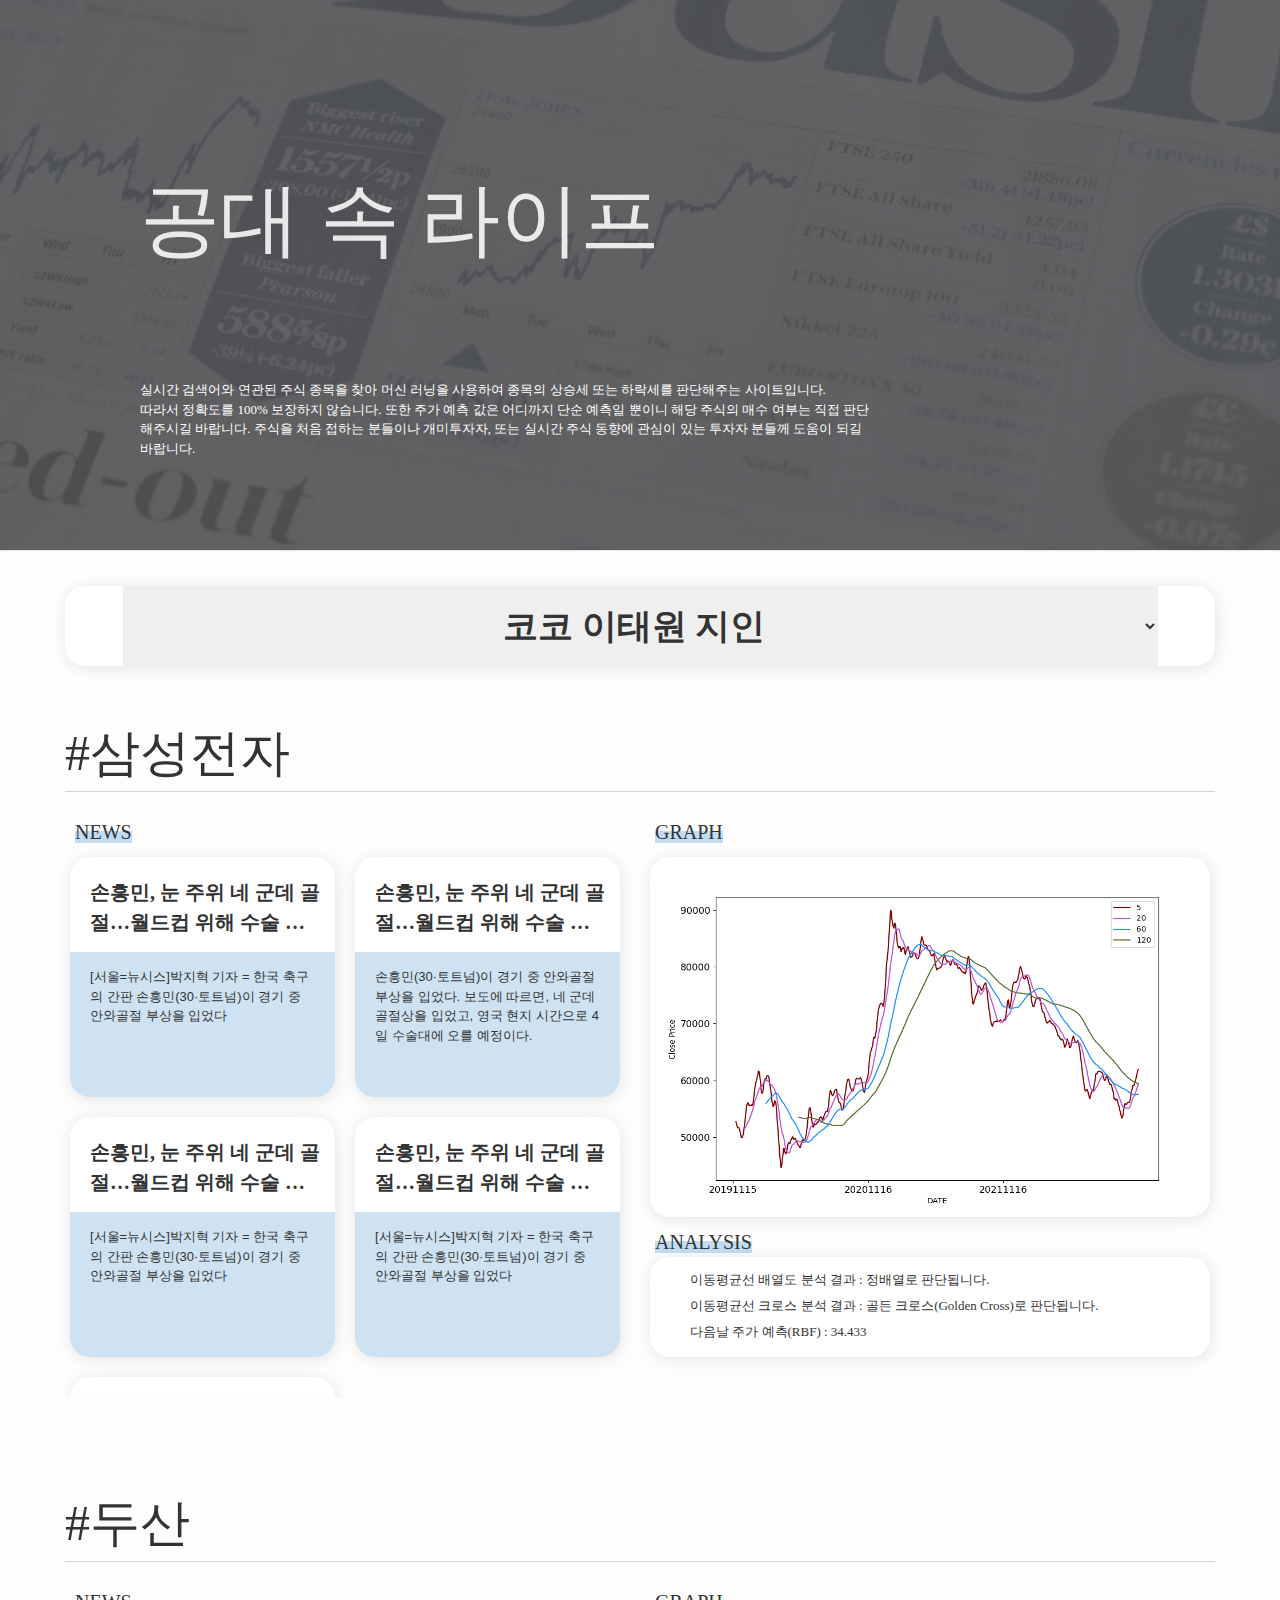
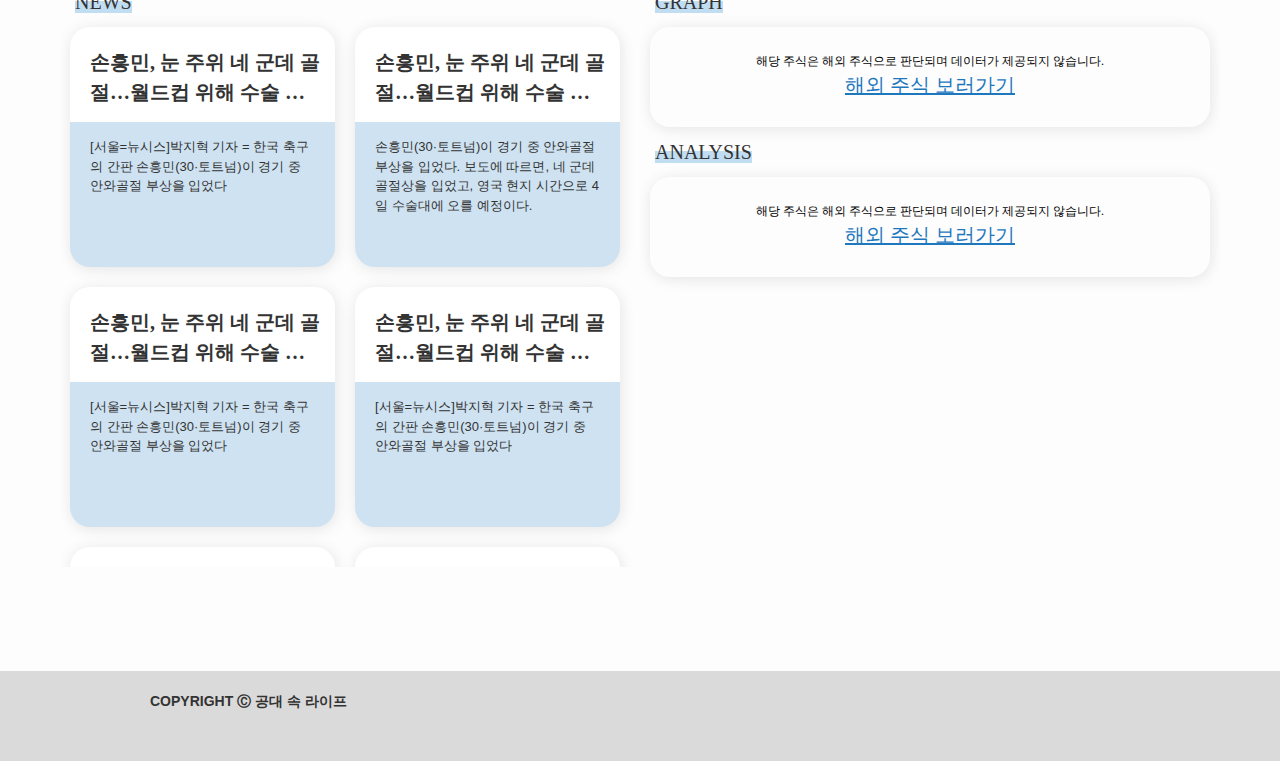
<file: Capstone_Design/CAPSTONE/front/index_new.html>
<!DOCTYPE html>
<html lang="en">
<head>
  <meta charset="UTF-8">
  <meta http-equiv="X-UA-Compatible" content="IE=edge">
  <meta name="viewport" content="width=device-width, initial-scale=1.0">
  <link href="https://hangeul.pstatic.net/hangeul_static/css/nanum-square.css" rel="stylesheet">
  <link href="https://hangeul.pstatic.net/hangeul_static/css/nanum-square-neo.css" rel="stylesheet">
  <link href="https://hangeul.pstatic.net/hangeul_static/css/nanum-square-round.css" rel="stylesheet">
  <link href="https://hangeul.pstatic.net/hangeul_static/css/NanumJungHagSaeng.css" rel="stylesheet">
  <link rel="stylesheet" href="style.css">
  <title>공대 속 라이프</title>
</head>
<body>
  <header>
    <div class="wrap_header">
      <div class="left">
        <div class="title">공대  속 라이프</div>
        <div class="text">실시간 검색어와 연관된 주식 종목을 찾아 머신 러닝을 사용하여 종목의 상승세 또는 하락세를 판단해주는 사이트입니다.   <br>따라서 정확도를 100% 보장하지 않습니다. 또한 주가 예측 값은 어디까지 단순 예측일 뿐이니 해당 주식의 매수 여부는 직접 판단해주시길 바랍니다. 주식을 처음 접하는 분들이나 개미투자자, 또는 실시간 주식 동향에 관심이 있는 투자자 분들께 도움이 되길 바랍니다.
          </div>
      </div>
      <div class="right">
          <div class="title">실시간 검색어</div>
          <ol>
            <li>실시간 검색어지롱</li>
            <li>실시간 검색어</li>
            <li> 文 실시간</li>
            <li>실시간 검색어지롱</li>
            <li>실시간 검색어지롱 롱 롱</li>
            <li>실시간 검색어지롱</li>
            <li>김진우</li>
            <li>아메리카노</li>
            <li>실시간 검색어지롱</li>
            <li>vs code</li>
          </ol>
          <div class="date">2022.10. 10 21:00:00</div>
      </div>
    </div>
  </header>
  <section>
    <div class="top box1">
      <select name="main" id="">
        <option value="코코 이태원 지인">코코 이태원 지인</option>
        <option value="인스타 오류">인스타 오류</option>
      </select>
    </div>
    <div class="stock_box">
      <div class="stock">#삼성전자</div>
      <div class="left">
        <div class="title"><span class="highlight">NEWS</span></div>
        <div class="box1 art2">
          <h2>손흥민, 눈 주위 네 군데 골절…월드컵 위해 수술 앞당겨</h2>
          <div class="art2_cont">[서울=뉴시스]박지혁 기자 = 한국 축구의 간판 손흥민(30·토트넘)이 경기 중 안와골절 부상을 입었다</div>
          <div class="img">ss</div>
        </div>
        <div class="box1 art2">
          <h2>손흥민, 눈 주위 네 군데 골절…월드컵 위해 수술 앞당겨</h2>
          <div class="art2_cont">손흥민(30·토트넘)이 경기 중 안와골절 부상을 입었다. 보도에 따르면, 네 군데 골절상을 입었고, 영국 현지 시간으로 4일 수술대에 오를 예정이다. </div>
          <div class="img">ss</div>
        </div>
        <div class="box1 art2">
          <h2>손흥민, 눈 주위 네 군데 골절…월드컵 위해 수술 앞당겨</h2>
          <div class="art2_cont">[서울=뉴시스]박지혁 기자 = 한국 축구의 간판 손흥민(30·토트넘)이 경기 중 안와골절 부상을 입었다</div>
        </div>
        <div class="box1 art2">
          <h2>손흥민, 눈 주위 네 군데 골절…월드컵 위해 수술 앞당겨</h2>
          <div class="art2_cont">[서울=뉴시스]박지혁 기자 = 한국 축구의 간판 손흥민(30·토트넘)이 경기 중 안와골절 부상을 입었다</div>
        </div>
        <div class="box1 art2">
          <h2>손흥민, 눈 주위 네 군데 골절…월드컵 위해 수술 앞당겨</h2>
          <div class="art2_cont">[서울=뉴시스]박지혁 기자 = 한국 축구의 간판 손흥민(30·토트넘)이 경기 중 안와골절 부상을 입었다</div>
        </div>
      </div>
      <div class="right">
        <div class="title"><span class="highlight">GRAPH</span></div>
        <div class="box1 graph" onclick='zoom(this)'>클릭 시 확대/축소</div><div class="graph_title hide">삼성</div>
        <div class="title"><span class="highlight">ANALYSIS</span></div>  
        <div class="box1 analysis">
          <div class="anl_cont">이동평균선 배열도 분석 결과 : <span>정배열</span>로 판단됩니다.<br>이동평균선 크로스 분석 결과 : <span>골든 크로스(Golden Cross)</span>로 판단됩니다.<br>다음날 주가 예측(RBF) : <span>34.433</span></div>
        </div>
      </div>
    </div>

    <div class="stock_box">
      <div class="stock">#두산</div>
      <div class="left">
        <div class="title"><span class="highlight">NEWS</span></div>
        <div class="box1 art2">
          <h2>손흥민, 눈 주위 네 군데 골절…월드컵 위해 수술 앞당겨</h2>
          <div class="art2_cont">[서울=뉴시스]박지혁 기자 = 한국 축구의 간판 손흥민(30·토트넘)이 경기 중 안와골절 부상을 입었다</div>
        </div>
        <div class="box1 art2">
          <h2>손흥민, 눈 주위 네 군데 골절…월드컵 위해 수술 앞당겨</h2>
          <div class="art2_cont">손흥민(30·토트넘)이 경기 중 안와골절 부상을 입었다. 보도에 따르면, 네 군데 골절상을 입었고, 영국 현지 시간으로 4일 수술대에 오를 예정이다. </div>
        </div>
        <div class="box1 art2">
          <h2>손흥민, 눈 주위 네 군데 골절…월드컵 위해 수술 앞당겨</h2>
          <div class="art2_cont">[서울=뉴시스]박지혁 기자 = 한국 축구의 간판 손흥민(30·토트넘)이 경기 중 안와골절 부상을 입었다</div>
        </div>
        <div class="box1 art2">
          <h2>손흥민, 눈 주위 네 군데 골절…월드컵 위해 수술 앞당겨</h2>
          <div class="art2_cont">[서울=뉴시스]박지혁 기자 = 한국 축구의 간판 손흥민(30·토트넘)이 경기 중 안와골절 부상을 입었다</div>
        </div>
        <div class="box1 art2">
          <h2>손흥민, 눈 주위 네 군데 골절…월드컵 위해 수술 앞당겨</h2>
          <div class="art2_cont">[서울=뉴시스]박지혁 기자 = 한국 축구의 간판 손흥민(30·토트넘)이 경기 중 안와골절 부상을 입었다</div>
        </div>
        <div class="box1 art2">
          <h2>손흥민, 눈 주위 네 군데 골절…월드컵 위해 수술 앞당겨</h2>
          <div class="art2_cont">[서울=뉴시스]박지혁 기자 = 한국 축구의 간판 손흥민(30·토트넘)이 경기 중 안와골절 부상을 입었다</div>
        </div>
      </div>
      <div class="right">
        <div class="title"><span class="highlight">GRAPH</span></div>
        <div class="box1 none">해당 주식은 해외 주식으로 판단되며 데이터가 제공되지 않습니다.<br><a href="https://www.google.com/finance/quote/.IXIC:INDEXNASDAQ?hl=ko">해외 주식 보러가기</a></div>
        <div class="title"><span class="highlight">ANALYSIS</span></div>   
        <div class="box1 none">해당 주식은 해외 주식으로 판단되며 데이터가 제공되지 않습니다.<br><a href="https://www.google.com/finance/quote/.IXIC:INDEXNASDAQ?hl=ko">해외 주식 보러가기</a></div>
      </div>
    </div>
    <div class="graph_text hide">
      <h2>이동평균선이란?</h2>
      일정 기간 동안 가격들의 평균을 연결한 선을 말합니다. 
      <small>(예 - 20일 이동평균선 = 20일간의 주가를 평균낸 값)</small>
      <ul>
        <li>단기 이동 평균선 : 5일, 10일, 20일 등 - 투자 심리를 파악하는데 용이함</li>
        <li>중기 이동 평균선 : 60일, 90일 - 시장의 수급 상황이나 추세릐 전환을 파악하는데 사용함</li>
        <li>장기 이동 평균선 : 120일, 180일, 240일 - 전반적인 경기 상황을 보여줌</li>
      </ul><br>
      <h2>이동평균선을 이용한 분석 방법</h2>
      <h4>크로스 분석</h4>
      <ul>
            <li>골든 크로스 : 단기 이동 평균선이 장기 이동평균선을 밑에서 위로 돌파하는 시점. 상승의 추세로 전환을 의미하기 때문에 매수 신호로 해석될 수 있음</li>
            <li>데드 크로스 : 골든 크로스와 반대. 단기 이동 평균선이 장기 이동 편균선을 위에서 아래로 관통하는 시점. 이는 하락 추세로의 전환을 의미하기 때문에 매도 신호로 해석될 수 있음</li>
          <small>※ 하지만, 반드시 위 상황에 따라 추세가 전환되는 것은 아닙니다.</small>
      </ul>
      <h4>배열도 분석</h4>
      <ul>
            <li>정배열 : 단기 > 중기 > 장기 이동평균선 순서로 위에서 아래로 정 배열된 상태. 일반적으로 상승 추세로 전환을 뜻함</li>
            <li>역배열 : 장기 > 중기 > 단기 이동평균선 순서로 위에서 아래로 정 배열된 상태</li>
      </ul>
      <small class="ref"><b>출처 : <a href="https://www.nanumtrading.com/fx-%EB%B0%B0%EC%9A%B0%EA%B8%B0/%EA%B8%B0%EC%88%A0%EC%A0%81-%EB%B6%84%EC%84%9D/06-%EC%9D%B4%EB%8F%99-%ED%8F%89%EA%B7%A0%EC%84%A0/">nanumtrading</b></a></small>
    </div>
  </section>
  <footer>
    <div>COPYRIGHT Ⓒ 공대 속 라이프</div>
  </footer>
  <div class="menu">
    <div></div>
    <div></div>
    <div></div>
  </div>
  <script>
    function zoom(e) {
      var elem1 = document.getElementsByClassName('graph_text');
      var elem2 = document.getElementsByClassName('graph_title');
      if (e.classList.contains('zoom_in')){
        e.classList.remove('zoom_in');
        elem1[0].classList.add('hide');
        elem2[0].classList.add('hide');
      } else {
        e.classList.add('zoom_in');
        elem1[0].classList.remove('hide');
        elem2[0].classList.remove('hide');
      }
    }
  </script>
</body>
</html>
</file>
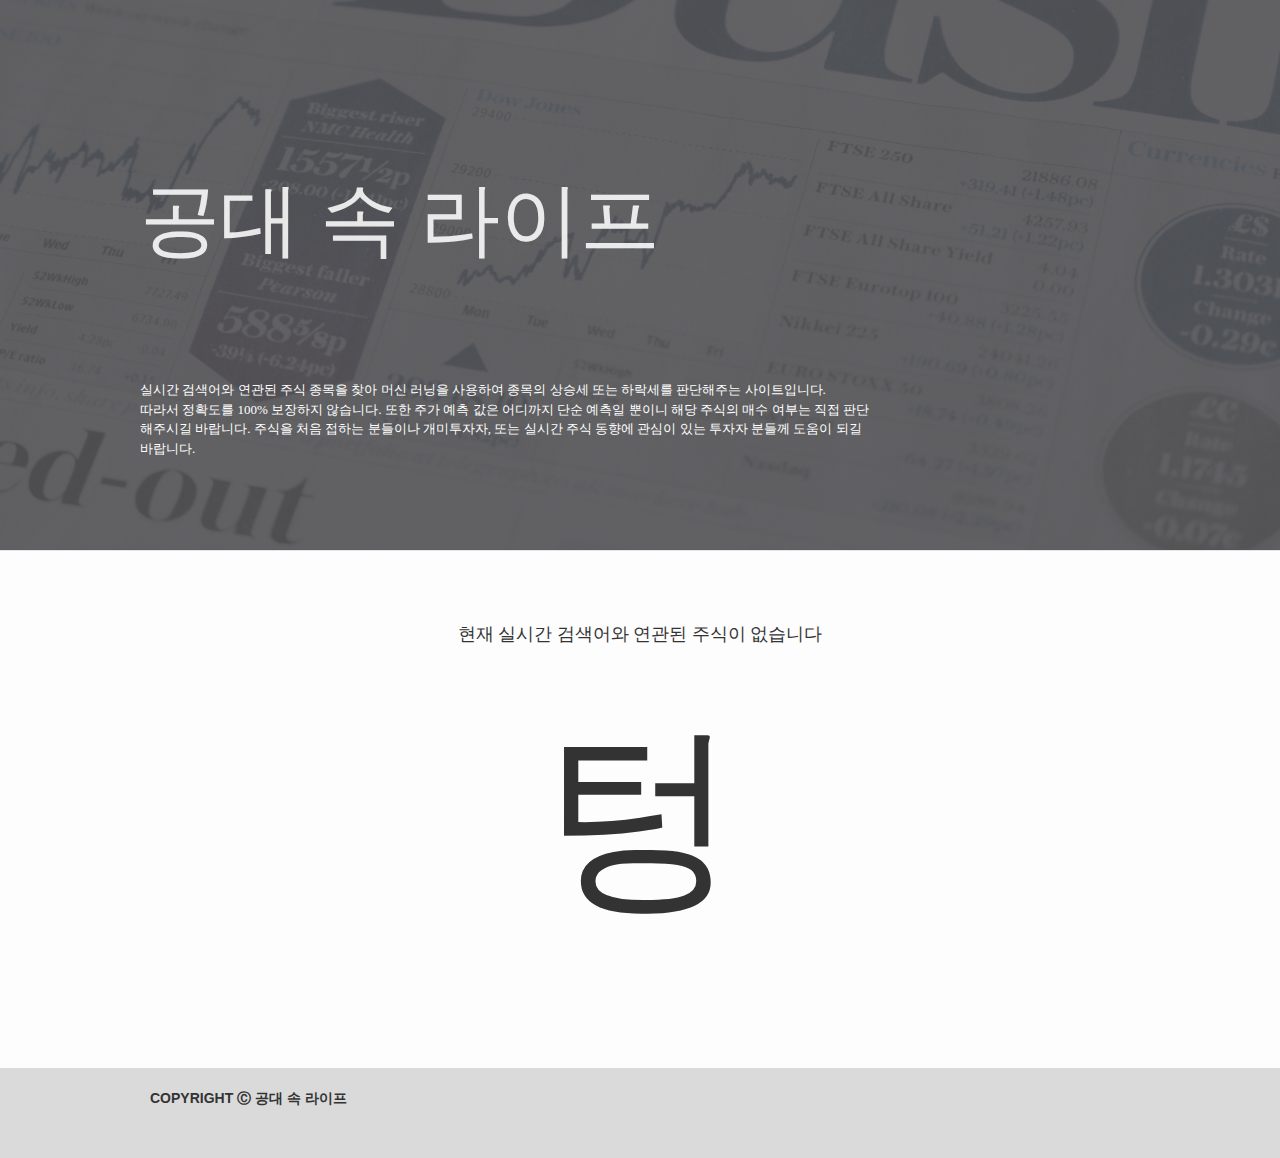
<file: Capstone_Design/CAPSTONE/front/index_none.html>
<!DOCTYPE html>
<html lang="en">
<head>
  <meta charset="UTF-8">
  <meta http-equiv="X-UA-Compatible" content="IE=edge">
  <meta name="viewport" content="width=device-width, initial-scale=1.0">
  <link href="https://hangeul.pstatic.net/hangeul_static/css/nanum-square.css" rel="stylesheet">
  <link href="https://hangeul.pstatic.net/hangeul_static/css/nanum-square-neo.css" rel="stylesheet">
  <link href="https://hangeul.pstatic.net/hangeul_static/css/nanum-square-round.css" rel="stylesheet">
  <link href="https://hangeul.pstatic.net/hangeul_static/css/NanumJungHagSaeng.css" rel="stylesheet">
  <link rel="stylesheet" href="style.css">
  <title>공대 속 라이프</title>
</head>
<body>
  <header>
    <div class="wrap_header">
      <div class="left">
        <div class="title">공대  속 라이프</div>
        <div class="text">실시간 검색어와 연관된 주식 종목을 찾아 머신 러닝을 사용하여 종목의 상승세 또는 하락세를 판단해주는 사이트입니다.   <br>따라서 정확도를 100% 보장하지 않습니다. 또한 주가 예측 값은 어디까지 단순 예측일 뿐이니 해당 주식의 매수 여부는 직접 판단해주시길 바랍니다. 주식을 처음 접하는 분들이나 개미투자자, 또는 실시간 주식 동향에 관심이 있는 투자자 분들께 도움이 되길 바랍니다.
          </div>
      </div>
      <div class="right">
          <div class="title">실시간 검색어</div>
          <ol>
            <li>실시간 검색어지롱</li>
            <li>실시간 검색어</li>
            <li> 文 실시간</li>
            <li>실시간 검색어지롱</li>
            <li>실시간 검색어지롱 롱 롱</li>
            <li>실시간 검색어지롱</li>
            <li>김진우</li>
            <li>아메리카노</li>
            <li>실시간 검색어지롱</li>
            <li>vs code</li>
          </ol>
          <div class="date">2022.10. 10 21:00:00</div>
      </div>
    </div>
  </header>
  <section>
    <div class="none">현재 실시간 검색어와 연관된 주식이 없습니다<div>텅</div></div>
    <div class="graph_text hide">
      <h2>이동평균선이란?</h2>
      일정 기간 동안 가격들의 평균을 연결한 선을 말합니다. 
      <small>(예 - 20일 이동평균선 = 20일간의 주가를 평균낸 값)</small>
      <ul>
        <li>단기 이동 평균선 : 5일, 10일, 20일 등 - 투자 심리를 파악하는데 용이함</li>
        <li>중기 이동 평균선 : 60일, 90일 - 시장의 수급 상황이나 추세릐 전환을 파악하는데 사용함</li>
        <li>장기 이동 평균선 : 120일, 180일, 240일 - 전반적인 경기 상황을 보여줌</li>
      </ul><br>
      <h2>이동평균선을 이용한 분석 방법</h2>
      <h4>크로스 분석</h4>
      <ul>
            <li>골든 크로스 : 단기 이동 평균선이 장기 이동평균선을 밑에서 위로 돌파하는 시점. 상승의 추세로 전환을 의미하기 때문에 매수 신호로 해석될 수 있음</li>
            <li>데드 크로스 : 골든 크로스와 반대. 단기 이동 평균선이 장기 이동 편균선을 위에서 아래로 관통하는 시점. 이는 하락 추세로의 전환을 의미하기 때문에 매도 신호로 해석될 수 있음</li>
          <small>※ 하지만, 반드시 위 상황에 따라 추세가 전환되는 것은 아닙니다.</small>
      </ul>
      <h4>배열도 분석</h4>
      <ul>
            <li>정배열 : 단기 > 중기 > 장기 이동평균선 순서로 위에서 아래로 정 배열된 상태. 일반적으로 상승 추세로 전환을 뜻함</li>
            <li>역배열 : 장기 > 중기 > 단기 이동평균선 순서로 위에서 아래로 정 배열된 상태</li>
      </ul>
      <small class="ref"><b>출처 : <a href="https://www.nanumtrading.com/fx-%EB%B0%B0%EC%9A%B0%EA%B8%B0/%EA%B8%B0%EC%88%A0%EC%A0%81-%EB%B6%84%EC%84%9D/06-%EC%9D%B4%EB%8F%99-%ED%8F%89%EA%B7%A0%EC%84%A0/">nanumtrading</b></a></small>
    </div>
  </section>
  <footer>
    <div>COPYRIGHT Ⓒ 공대 속 라이프</div>
  </footer>
  <div class="menu">
    <div></div>
    <div></div>
    <div></div>
  </div>
  <script>
    function zoom(e) {
      var elem1 = document.getElementsByClassName('graph_text');
      var elem2 = document.getElementsByClassName('graph_title');
      if (e.classList.contains('zoom_in')){
        e.classList.remove('zoom_in');
        elem1[0].classList.add('hide');
        elem2[0].classList.add('hide');
      } else {
        e.classList.add('zoom_in');
        elem1[0].classList.remove('hide');
        elem2[0].classList.remove('hide');
      }
    }
  </script>
</body>
</html>
</file>
<file: Capstone_Design/CAPSTONE/front/style.css>
@import url('https://fonts.googleapis.com/css2?family=Do+Hyeon&family=Dongle:wght@300;400;700&family=Quicksand:wght@300;400&display=swap');
/*
font-family: 'NanumSquareLight';
font-family: 'NanumSquare';
font-family: 'NanumSquareBold';
font-family: 'NanumSquareExtraBold';
font-family: 'NanumSquareAcb';
font-family: 'NanumSquareAceb';
font-family: 'NanumSquareAcl';
font-family: 'NanumSquareAcr';
*/
body, div, h1, button{
  margin: 0;
  padding: 0;
}
body, button, input, select, td, textarea, th {
    font-size: 14px;
    line-height: 1.5;
    font-family: sans-serif;
    font-weight: 400;
    color: #333;
    border: none;
}
a, a:hover{
  text-decoration: none;
  color: #333;
}
button, input{
  vertical-align: middle;
}
button{
  border: 0;
  background-color: transparent;
  cursor: pointer;
}
body{
  background-color: rgba(230, 230, 233, 0.09);
}


/**********header**********/
header {
  background-color: rgba(3, 3, 8, 0.591);
  width: 100%;
  height: 550px;
  z-index: 100;
  border-bottom: 1px solid rgb(229, 229, 229);
  overflow: hidden;
}
header::after{
  width: 100%;
  height: 100%;
  content: "";
  background: url("../CapstoneApp/static/images/back1.jpg");
  position: absolute;
  background-size: 100% 550px;
  top: 0;
  left: 0;
  z-index: -1;
  opacity: 0.3;
  background-repeat: no-repeat;
}
/*.wrap_header{
  width: 1400px;
  height: 280px;
  padding: 40px 0;
  margin: auto;
  overflow: hidden;
}*/
header .left{
  width: 730px;
  float: left;
  margin: 140px  0 0 140px;
  color: #fff;
}
header .left .title{
  padding-top: 20px;
  font-size: 80px;
  font-family: 'NanumSquareNeoExtraBold';
  white-space: nowrap;
  /*text-shadow: 2px 2px 5px rgba(51, 51, 51, 0.294);*/
  color: rgba(255, 255, 255, 0.869);
}
header .left .text{
  margin-top: 100px;
  font-family: 'NanumSquareNeoLight';
  font-size: 13px;
}



header .right{
  float: right;
  width: 270px;
  height: 300px;
  margin: 140px  140px 0 40px;
  background-color: rgba(255, 255, 255, 0.29);
  border-radius: 30px;
}
header .right .title{
  height: 20px;
  border-bottom: 1px dotted rgba(72, 72, 72, 0.514);
  padding: 12px  0 10px 0px;
  font-family: 'NanumSquareBold';
  font-size: 14px;
  text-align: center;
}
header .right .date{
  font-family: 'NanumSquare';
  float: right;
  font-size: xx-small;
  padding: 8px;
  color: rgba(255, 255, 255, 0.292);
}
header .right ol{
  margin: 20px 30px;
  font-style: italic;
}
header .right li{
  font-family: 'NanumSquareRound';
  font-size: 10px;
  font-weight: bolder;
  margin: 7px 0;
  padding: 0 0 0 25px;
  text-align: left;
}

/**************section*************/
section{
  padding-top: 10px;
  position: relative;
  margin: 0 auto;
  width: 1200px;
}
section .box1{
  border-radius: 20px;
  background-color: #fff;
  box-shadow: 1px 2px 15px 0 rgb(0 0 0 / 10%);
  margin: 25px;
}

section .none{
  margin-top: 60px;
  font-size: large;
  font-family: 'NanumSquareNeoBold';
  text-align: center;
}
section .none div{
  margin: 20px;
  font-family: 'NanumSquareNeoHeavy';
  font-size: 200px;
}


/***************top***************/
.top{
  text-align: center;
}
.top select{
  width: 90%;
  height: 80px;
  font-size: 35px;
  text-align: center;
  font-weight: 900;
  font-family: 'NanumSquareRound';
}
.top select:focus{
  border: none;
}
.top select option:hover{
  background: bisque;
}
.top select option{
  font-weight: lighter;
  font-family: 'NanumSquareRound';
  color: rgb(97, 97, 97);
}

/**************stock box***********/

.stock_box{ 
  height: 710px; 
  overflow: hidden;
  margin-bottom: 60px;
}
.stock_box .stock{
  margin: 25px;
  font-family: 'NanumSquareNeoHeavy';
  font-size: 50px;
  border-bottom: solid 1px rgba(51, 51, 51, 0.203);
}


.stock_box .left{
  width: 580px;
  height: 580px;
  float: left;
  margin-left: 20px;
  overflow-y: auto;
  overflow-x: hidden;
}
.stock_box .left::-webkit-scrollbar{ display: none;}
.stock_box .title{
  font-family: 'NanumSquareExtraBold';
  padding-left: 15px;
}
.stock_box .title .highlight{
  font-size: 20px;
  box-shadow: inset 0 -12px 0 rgba(113, 178, 228, 0.433);
}
.mid .left::-webkit-scrollbar{ display: none;}
.stock_box .left .art2{
  width: 265px;
  height: 240px;
  float: left;
  margin: 10px;
  overflow: hidden;
}
.stock_box .left .art2 h2{
  width: 230px;
  height: 55px;
  font-size: 20px;
  margin: 20px;
  overflow: hidden;
  font-family: 'NanumSquareExtraBold';
  text-overflow: ellipsis;
  word-break: break-word;
  display: -webkit-box;
  -webkit-line-clamp: 2;
  -webkit-box-orient: vertical;
}
.stock_box .left .art2_cont{
  width: 225px;
  height: 115px;
  padding: 15px 20px;
  background-color: rgba(29, 121, 192, 0.217);
  font-size: 13px;
  background-size: 100% 100%;
  overflow: hidden;
}
.stock_box .left .art2_cont:hover{
  background-image: url('https://image.newsis.com/2022/11/02/NISI20221102_0019417603_web.jpg?rnd=20221102080227');
  color: transparent;
  background-repeat: no-repeat;
  background-size: 100% 100%;
}


.stock_box .right{
  width: 580px;
  height: 580px;
  margin-right: 20px;
  float: right;
  overflow-y: auto;
  overflow-x: hidden;
}
.stock_box .right .graph{
  background-image: url('../CapstoneApp/static/images/삼성전자.png');
  background-position: center;
  background-repeat: no-repeat;
  background-size: 102% 102%;
  width: 560px;
  height: 360px;
  margin: 10px;
  color: transparent;
  font-family: 'NanumSquareNeoExtraBold';
}
.stock_box .right .graph:hover{
  color: rgba(51, 51, 51, 0.673);
  text-align: center;
  line-height: 48px;
  font-size: 12px;
}

.stock_box .right .none{
  width: 560px;
  height: 75px;
  color: black;
  font-size: 12px;
  background: none;
  font-family: 'NanumSquareNeoBold';
  text-align: center;
  padding-top: 25px;
  margin: 10px;
}
.stock_box .right .none a{
  color: rgb(30, 120, 189);
  font-family: 'NanumSquareNeoExtraBold';
  font-size: 20px;
  text-decoration: underline;
}

.stock_box .right .zoom_in{
  position: fixed;
  top: 0;
  left: 0;
  right: 0;
  bottom: 0;
  width: 100vw;
  height: 100vh;
  background-color: rgba(189, 189, 189, 0.74);
  margin: auto;
  background-size: 920px 600px;
  background-position: 90px 60px;
  border-radius: 0;
}
.graph_title{
  font-family: 'NanumSquareNeoExtraBold';
  font-size: 25px;
  position: fixed;
  top: 88px;
  left: 418px;
  right: 0;
  width: 300px;
  text-align: center;
}
.graph_text{
  position: fixed;
  top: 60px;
  right: 52px;
  width: 410px;
  font-size: 118%;
  font-family: 'NanumJungHagSaeng';
  background-color: rgba(219, 241, 255, 0.38);
  padding: 11px 20px;
}
.graph_text *{
  margin: 5px 0;
}
.graph_text ul{
  padding: 0 0 0 25px;
}
.graph_text .ref{
  float: right;
  text-decoration: underline;
}
.hide{
  left: -9999px;
}


.stock_box .right .analysis{
  width: 560px;
  height: 100px;
  margin: auto;
}
.stock_box .right .anl_cont{
  width: 480px;
  height: 80px;
  padding: 10px 40px;
  font-family: 'NanumSquareNeo';
  font-size: 13px;
  line-height: 26px;
}
.stock_box .right .anl_cont span{
  font-family: 'NanumSquareNeoExtraBold';
}

/************footer************/
footer{
  min-height: 50px;
  padding: 20px 150px;
  background-color: rgb(218, 218, 218);
  font-weight: 600;
  margin-top: 100px;
}
</file>
